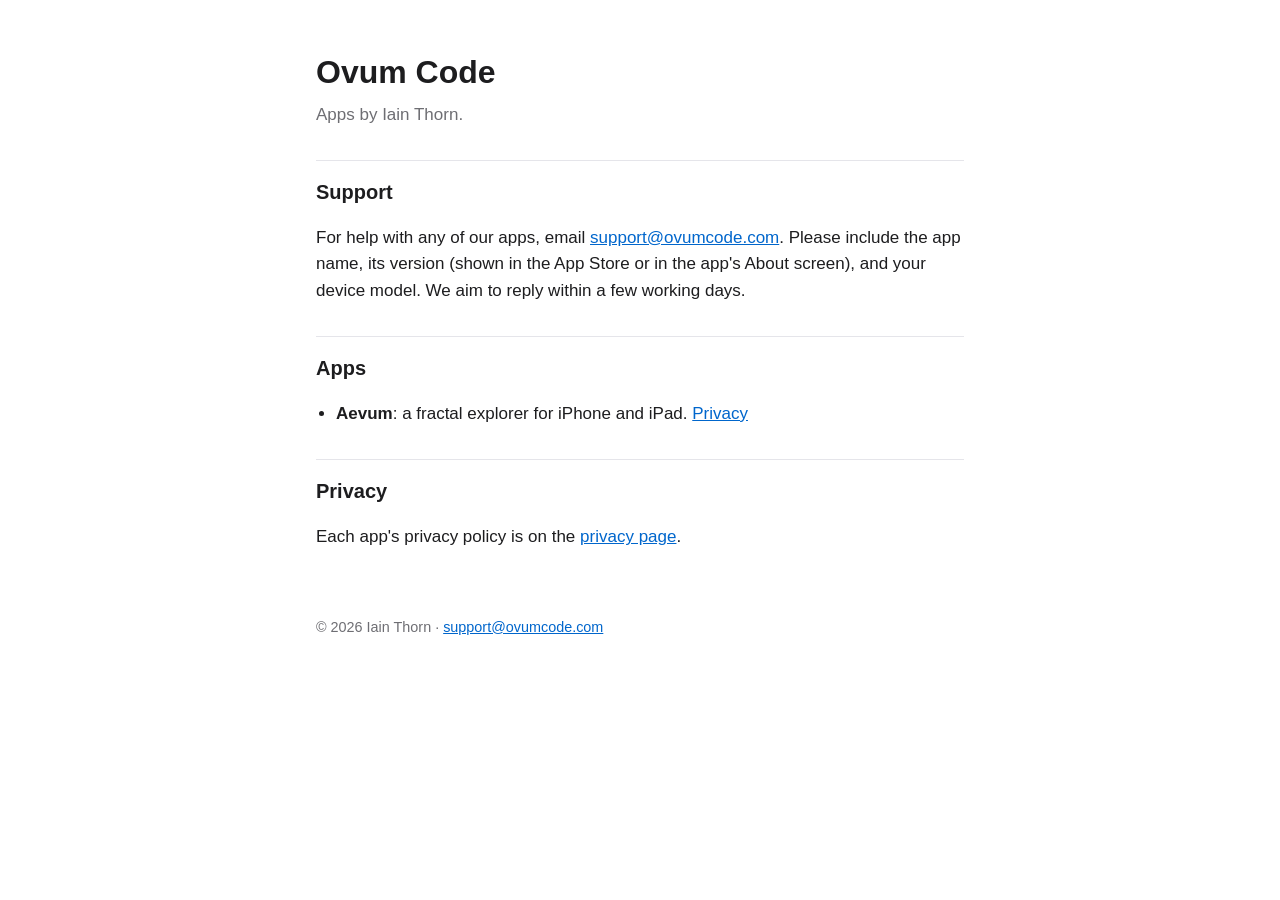
<file: index.html>
<!doctype html>
<html lang="en">
<head>
<meta charset="utf-8">
<meta name="viewport" content="width=device-width, initial-scale=1">
<title>Ovum Code — Support</title>
<link rel="stylesheet" href="style.css">
</head>
<body>
<main>
  <h1>Ovum Code</h1>
  <p class="lede">Apps by Iain Thorn.</p>

  <h2>Support</h2>
  <p>For help with any of our apps, email
    <a href="mailto:support@ovumcode.com">support@ovumcode.com</a>.
    Please include the app name, its version (shown in the App Store or in the app's About screen),
    and your device model. We aim to reply within a few working days.</p>

  <h2>Apps</h2>
  <ul>
    <li><strong>Aevum</strong>: a fractal explorer for iPhone and iPad.
      <a href="privacy.html#aevum">Privacy</a></li>
  </ul>

  <h2>Privacy</h2>
  <p>Each app's privacy policy is on the <a href="privacy.html">privacy page</a>.</p>
</main>
<footer>© 2026 Iain Thorn · <a href="mailto:support@ovumcode.com">support@ovumcode.com</a></footer>
</body>
</html>
</file>
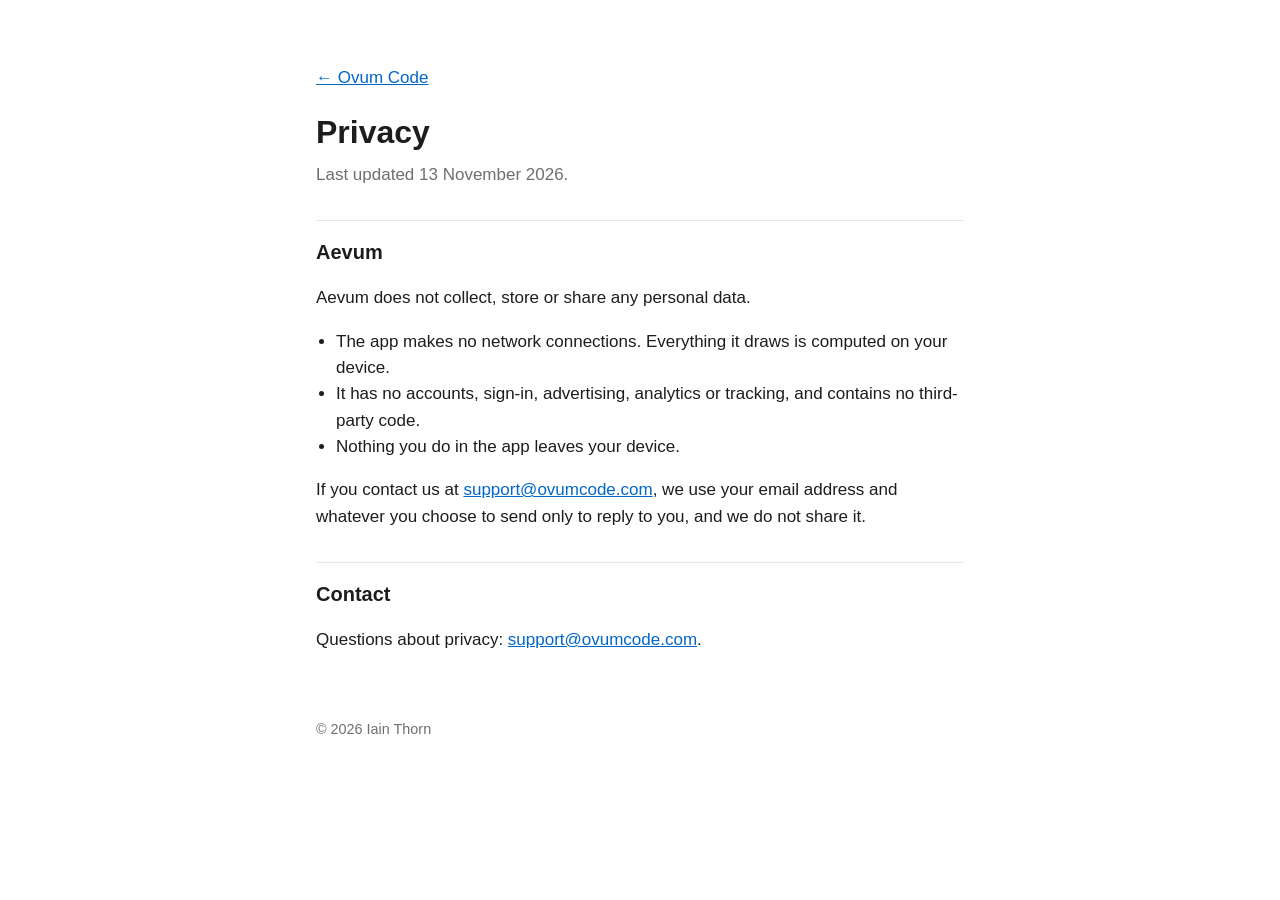
<file: privacy.html>
<!doctype html>
<html lang="en">
<head>
<meta charset="utf-8">
<meta name="viewport" content="width=device-width, initial-scale=1">
<title>Ovum Code — Privacy</title>
<link rel="stylesheet" href="style.css">
</head>
<body>
<main>
  <p><a href="index.html">← Ovum Code</a></p>
  <h1>Privacy</h1>
  <p class="lede">Last updated 13 November 2026.</p>

  <section id="aevum">
    <h2>Aevum</h2>
    <p>Aevum does not collect, store or share any personal data.</p>
    <ul>
      <li>The app makes no network connections. Everything it draws is computed on your device.</li>
      <li>It has no accounts, sign-in, advertising, analytics or tracking, and contains no third-party code.</li>
      <li>Nothing you do in the app leaves your device.</li>
    </ul>
    <p>If you contact us at <a href="mailto:support@ovumcode.com">support@ovumcode.com</a>, we use your
      email address and whatever you choose to send only to reply to you, and we do not share it.</p>
  </section>

  <h2>Contact</h2>
  <p>Questions about privacy: <a href="mailto:support@ovumcode.com">support@ovumcode.com</a>.</p>
</main>
<footer>© 2026 Iain Thorn</footer>
</body>
</html>
</file>
<file: style.css>
:root { --bg: #ffffff; --fg: #1d1d1f; --muted: #6e6e73; --link: #0066cc; --rule: #e5e5ea; }
@media (prefers-color-scheme: dark) {
  :root { --bg: #111113; --fg: #f5f5f7; --muted: #a1a1a6; --link: #4da3ff; --rule: #2c2c2e; }
}
* { box-sizing: border-box; }
body { margin: 0; background: var(--bg); color: var(--fg);
  font: 17px/1.55 -apple-system, BlinkMacSystemFont, "Segoe UI", Roboto, Helvetica, Arial, sans-serif; }
main { max-width: 680px; margin: 0 auto; padding: 48px 16px 24px; }
h1 { font-size: 2rem; margin: 0 0 4px; }
h2 { font-size: 1.25rem; margin: 2rem 0 0.5rem; padding-top: 1rem; border-top: 1px solid var(--rule); }
.lede { color: var(--muted); margin-top: 0; }
a { color: var(--link); }
ul { padding-left: 1.25rem; }
footer { max-width: 680px; margin: 0 auto; padding: 24px 16px 48px; color: var(--muted); font-size: 0.9rem; }
</file>
